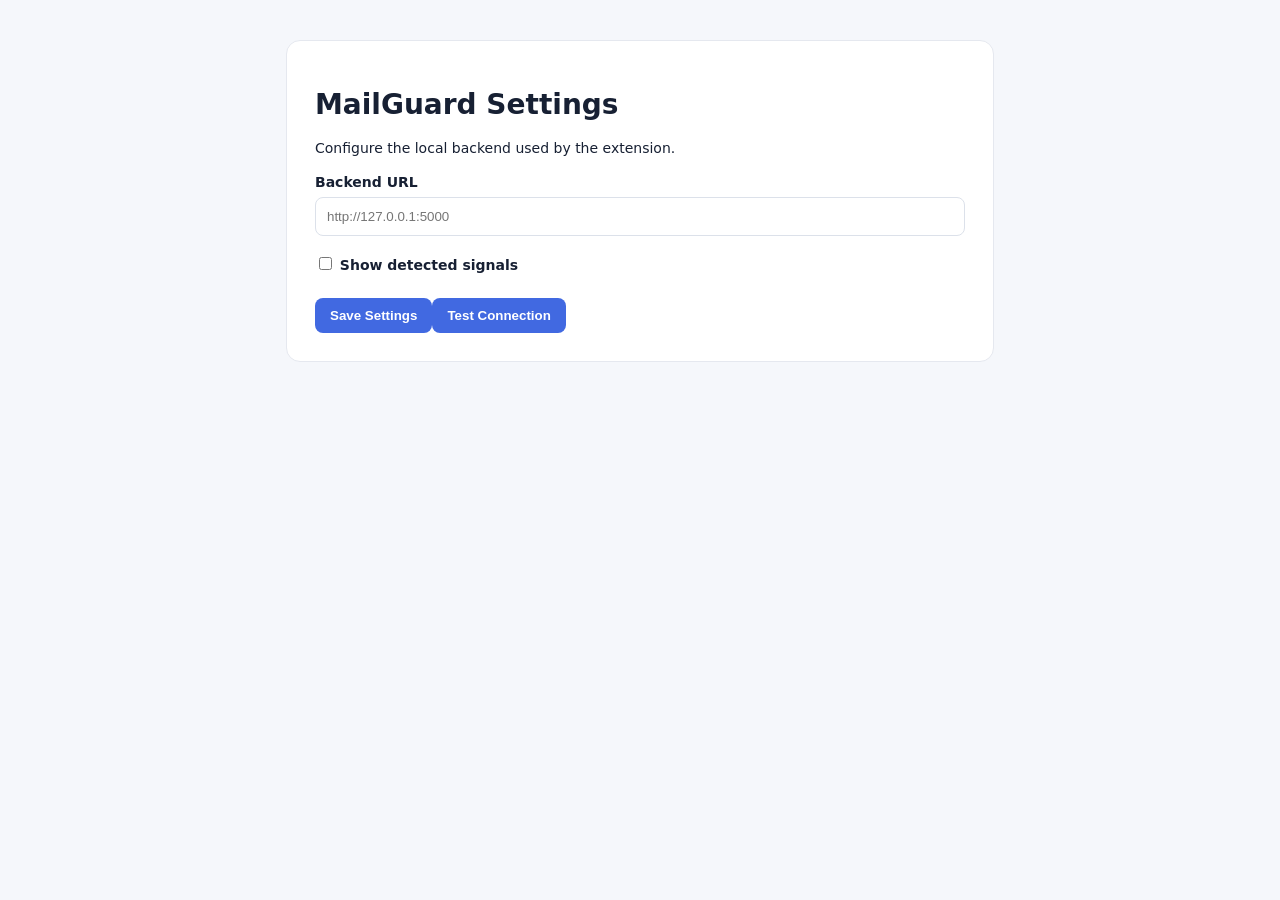
<file: extension/options/options.html>
<!doctype html><html><head><meta charset="utf-8"><title>MailGuard Settings</title><style>body{font:14px system-ui;background:#f5f7fb;color:#172033;margin:0;padding:40px}.card{max-width:650px;margin:auto;background:white;border:1px solid #e5e8ef;border-radius:14px;padding:28px}label{display:block;font-weight:700;margin:18px 0 7px}input{width:100%;padding:11px;border:1px solid #dce1ea;border-radius:8px;box-sizing:border-box}button{margin-top:18px;background:#4169e1;color:white;border:0;border-radius:8px;padding:10px 15px;font-weight:700}#status{margin-left:10px;color:#258c6c}</style></head><body><div class="card"><h1>MailGuard Settings</h1><p>Configure the local backend used by the extension.</p><label>Backend URL</label><input id="url" placeholder="http://127.0.0.1:5000"><label><input type="checkbox" id="signals" style="width:auto"> Show detected signals</label><button id="save">Save Settings</button><button id="test">Test Connection</button><span id="status"></span></div><script src="options.js"></script></body></html>
</file>
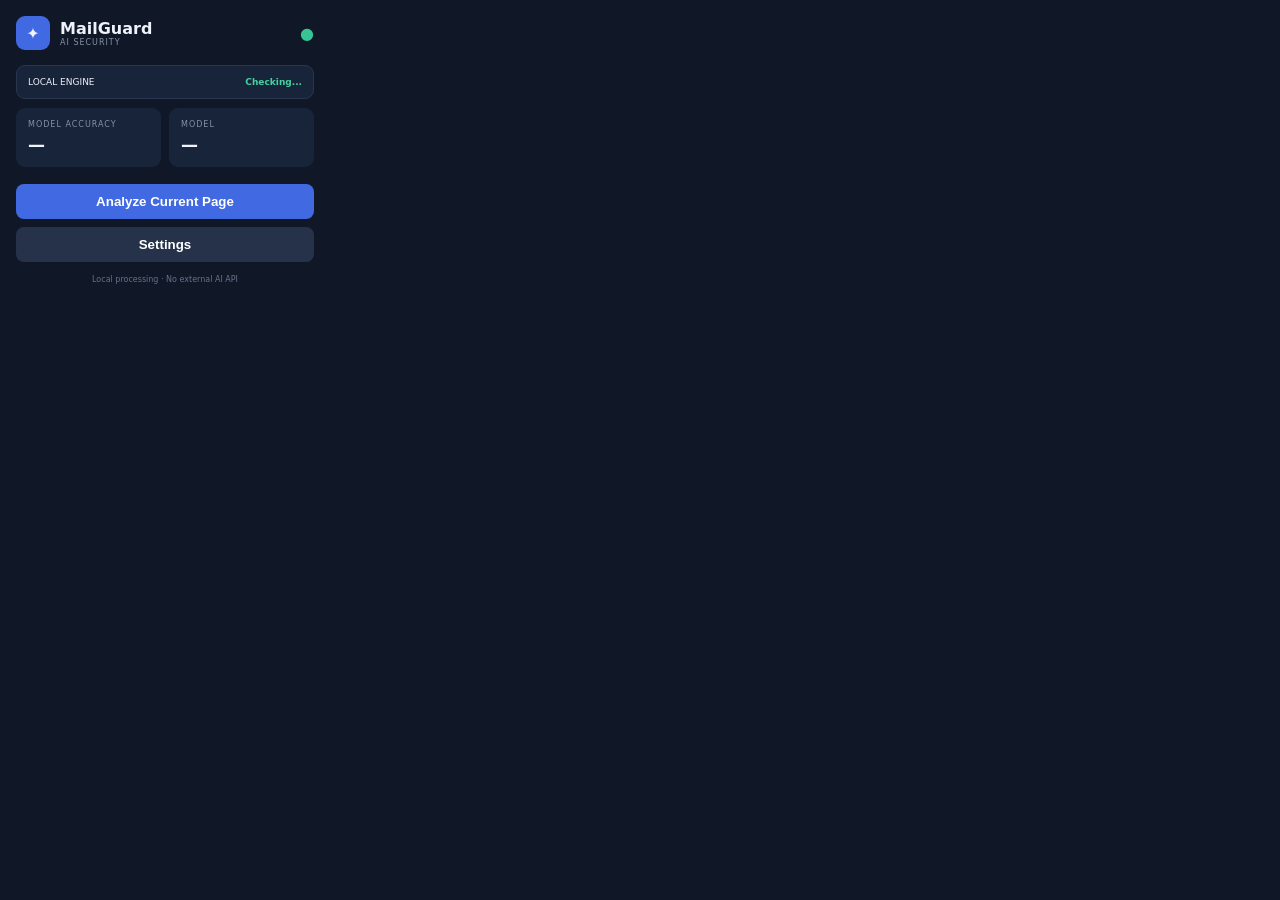
<file: extension/popup/popup.html>
<!doctype html><html><head><meta charset="utf-8"><link rel="stylesheet" href="popup.css"></head><body><header><div class="logo">✦</div><div><b>MailGuard</b><small>AI SECURITY</small></div><span id="status">●</span></header><section class="status"><span>LOCAL ENGINE</span><b id="api">Checking...</b></section><div class="stats"><div><small>MODEL ACCURACY</small><b id="accuracy">—</b></div><div><small>MODEL</small><b id="model">—</b></div></div><button id="analyzePage">Analyze Current Page</button><button class="secondary" id="options">Settings</button><div id="result"></div><footer>Local processing · No external AI API</footer><script src="popup.js"></script></body></html>
</file>
<file: extension/popup/popup.css>
*{box-sizing:border-box}body{width:330px;margin:0;padding:16px;font-family:Inter,system-ui;background:#101827;color:#edf2fb}header{display:flex;align-items:center;gap:10px;margin-bottom:15px}.logo{width:34px;height:34px;border-radius:9px;background:#4169e1;display:grid;place-items:center}.brand{font-size:15px}small{display:block;color:#8490a5;font-size:8px;letter-spacing:1px}header span{margin-left:auto;color:#37c596}.status{background:#18243a;border:1px solid #29364f;padding:11px;border-radius:9px;display:flex;justify-content:space-between;font-size:9px}.status b{color:#45d1a1}.stats{display:grid;grid-template-columns:1fr 1fr;gap:8px;margin:9px 0}.stats>div{background:#18243a;padding:12px;border-radius:9px}.stats b{display:block;margin-top:6px;font-size:17px}.stats small{font-size:8px}button{width:100%;border:0;border-radius:8px;background:#4169e1;color:#fff;padding:10px;margin-top:8px;font-weight:700;cursor:pointer}.secondary{background:#25324a}.result{margin-top:10px}.resultbox{padding:13px;border-radius:9px;background:#18243a}.spam{color:#ff7183}.ham{color:#45d1a1}.signal{font-size:10px;color:#aab5c8;margin-top:7px}footer{text-align:center;color:#64718a;font-size:8px;margin-top:13px}
</file>
